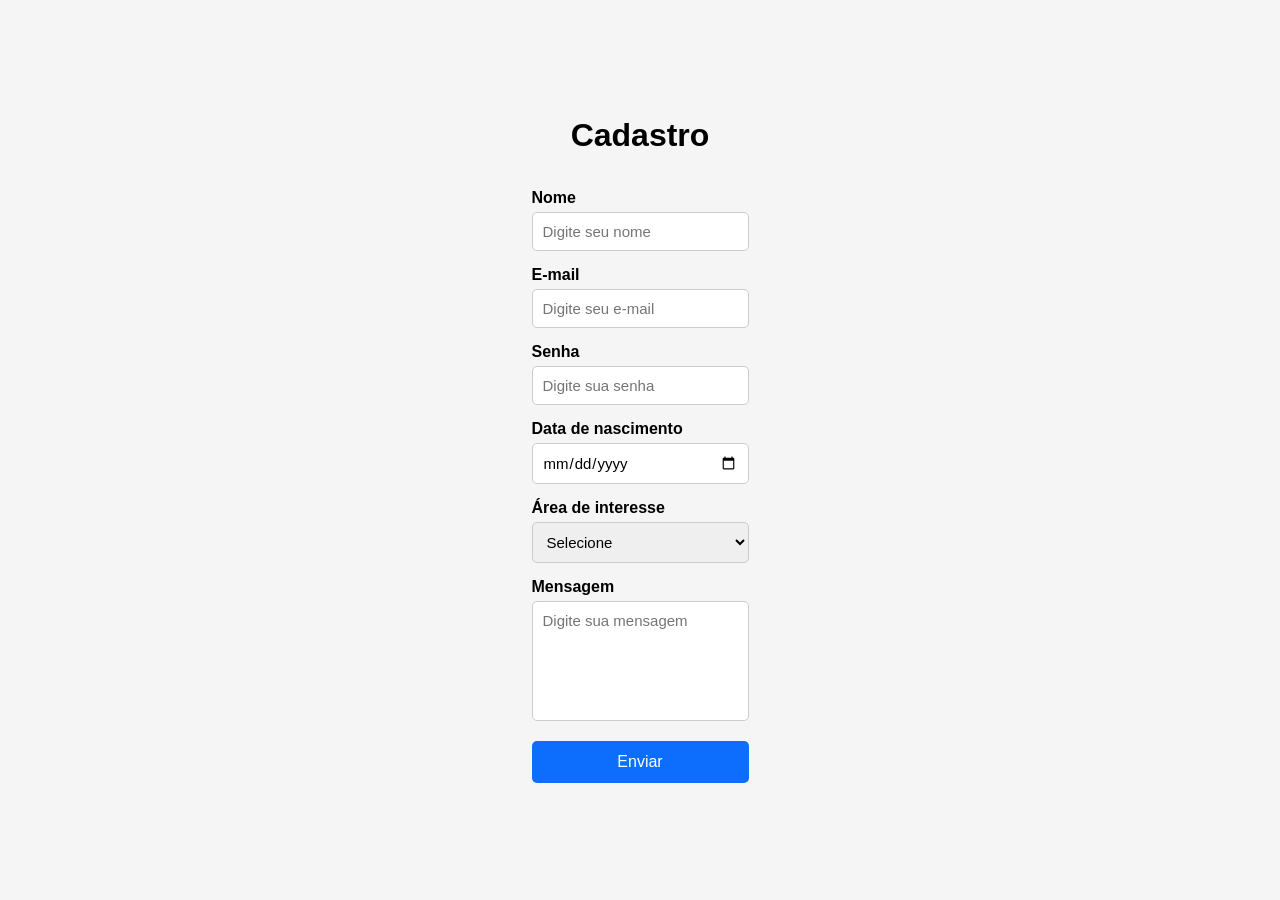
<file: Formulario/index.html>
<!DOCTYPE html>
<html lang="pt-BR">

<head>
    <meta charset="UTF-8">
    <meta name="viewport" content="width=device-width, initial-scale=1.0">
    <title>Cadastro</title>

    <link rel="stylesheet" href="style.css">
</head>

<body>

    <div class="caixa">

        <h1>Cadastro</h1>

        <form id="formCadastro">

            <!-- Nome -->
            <label for="nome">Nome</label>
            <input
                type="text"
                id="nome"
                name="nome"
                placeholder="Digite seu nome"
                required
                maxlength="100"
                autocomplete="name">

            <!-- Email -->
            <label for="email">E-mail</label>
            <input
                type="email"
                id="email"
                name="email"
                placeholder="Digite seu e-mail"
                required
                maxlength="100"
                autocomplete="email">

            <!-- Senha -->
            <label for="senha">Senha</label>
            <input
                type="password"
                id="senha"
                name="senha"
                placeholder="Digite sua senha"
                required
                maxlength="20"
                autocomplete="new-password">

            <!-- Data -->
            <label for="dataNascimento">Data de nascimento</label>
            <input
                type="date"
                id="dataNascimento"
                name="dataNascimento"
                required>

            <!-- Select -->
            <label for="area">Área de interesse</label>

            <select id="area" name="area" required>

                <option value="">Selecione</option>
                <option>Programação</option>
                <option>Aviação</option>
                <option>Marketing</option>
                <option>Design</option>

            </select>

            <!-- Mensagem -->
            <label for="mensagem">Mensagem</label>

            <textarea
                id="mensagem"
                name="mensagem"
                placeholder="Digite sua mensagem"
                maxlength="300"
                required></textarea>

            <button type="submit">
                Enviar
            </button>

        </form>

    </div>

    <script src="index.js"></script>

</body>

</html>
</file>
<file: Formulario/style.css>
*{
    margin:0;
    padding:0;
    box-sizing:border-box;
    font-family:Arial, Helvetica, sans-serif;
}

body{
    background:#f5f5f5;
    display:flex;
    justify-content:center;
    align-items:center;
    height:100vh;
}

.container{
    background:white;
    padding:30px;
    border-radius:10px;
    width:420px;
    box-shadow:0 0 15px rgba(0,0,0,.2);
}

h1{
    text-align:center;
    margin-bottom:20px;
}

form{
    display:flex;
    flex-direction:column;
}

label{
    margin-top:15px;
    margin-bottom:5px;
    font-weight:bold;
}

input,
select,
textarea{
    padding:10px;
    border:1px solid #ccc;
    border-radius:5px;
    font-size:15px;
}

textarea{
    resize:none;
    height:120px;
}

button{
    margin-top:20px;
    padding:12px;
    border:none;
    background:#0d6efd;
    color:white;
    border-radius:5px;
    cursor:pointer;
    font-size:16px;
    transition:.3s;
}

button:hover{
    background:#0b5ed7;
}
</file>
